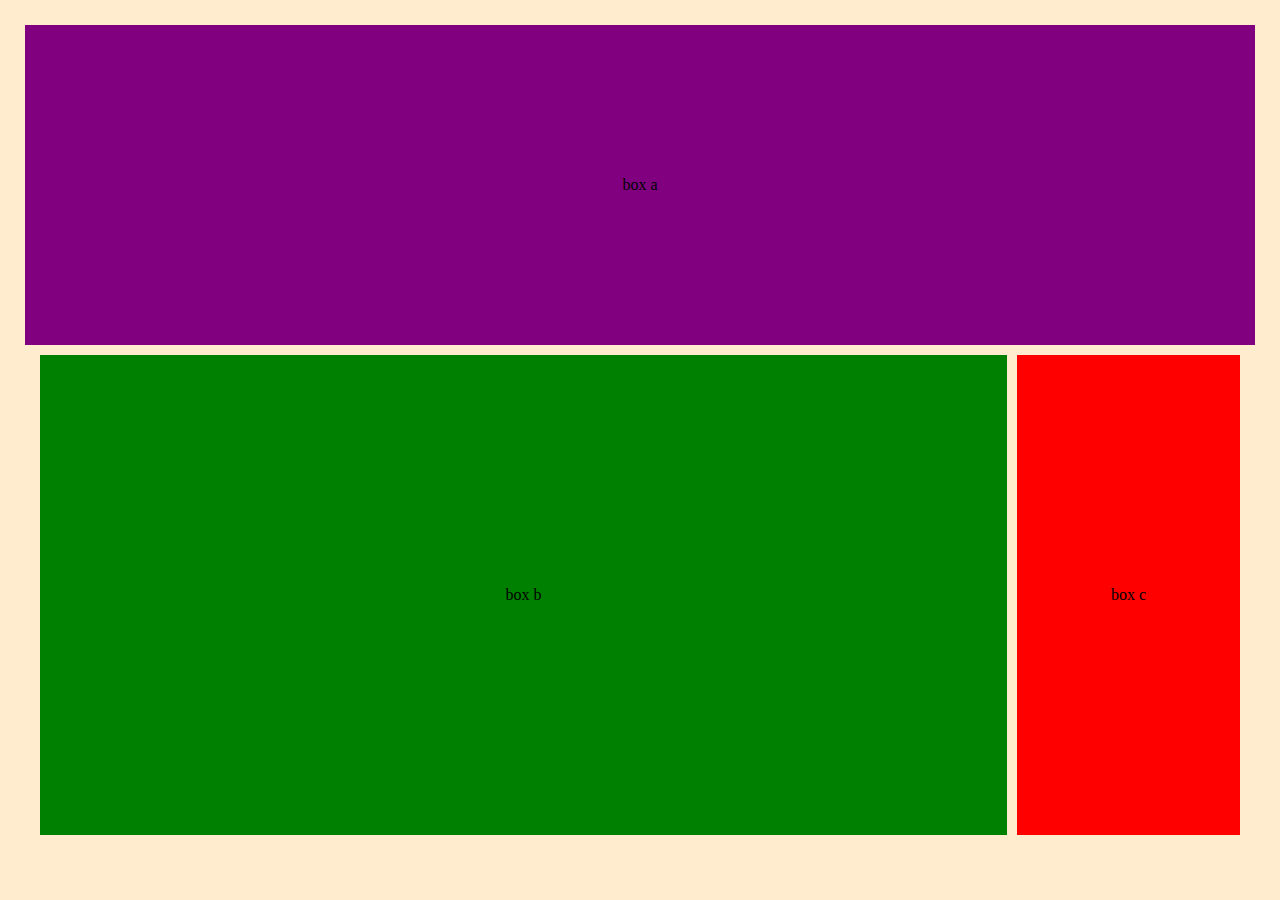
<file: medial-queries1/index.html>
<!DOCTYPE html>
<html lang="en" dir="ltr">
  <head>
    <meta charset="utf-8">
    <title>Media Queries 1</title>
    <link rel="stylesheet" href="main.css">
  </head>
  <body>
    <div class="container">
      <div class="a">box a</div>
      <div class="b">box b</div>
      <div class="c">box c</div>
    </div>
  </body>
</html>
</file>
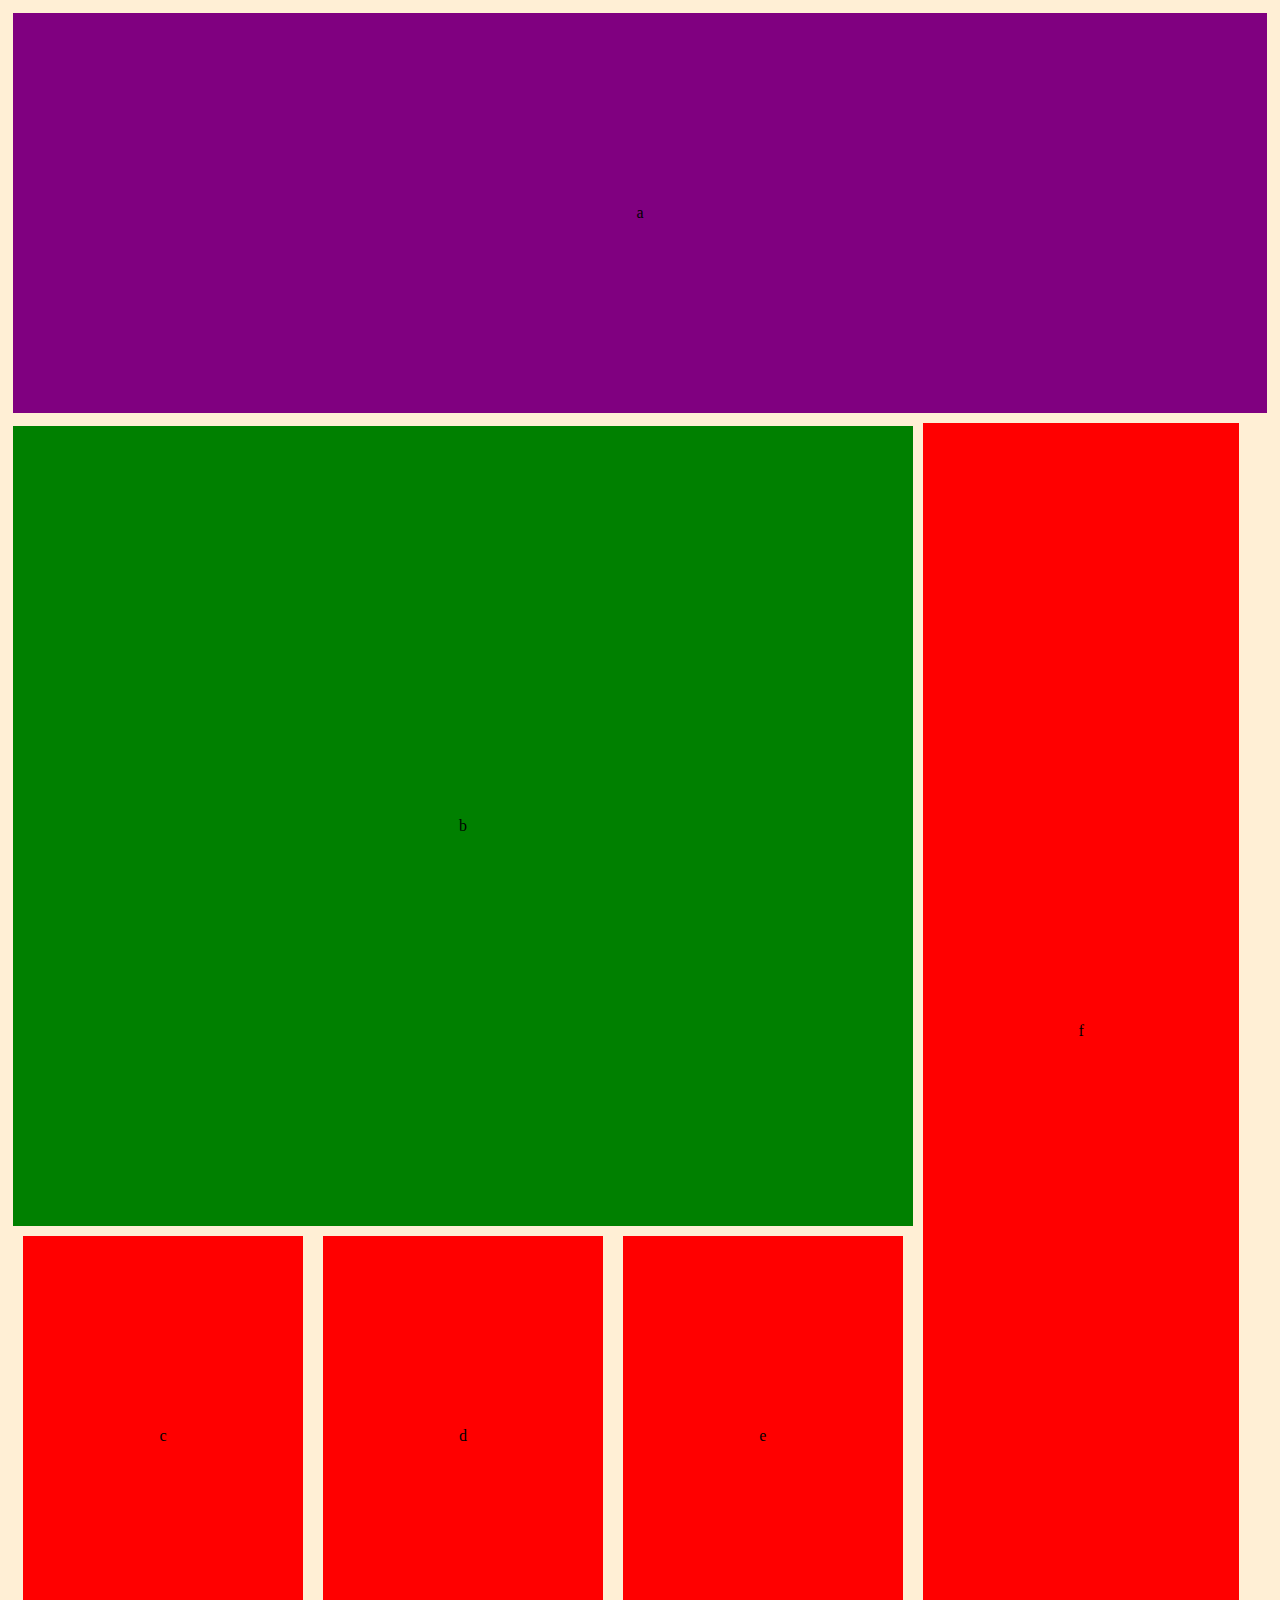
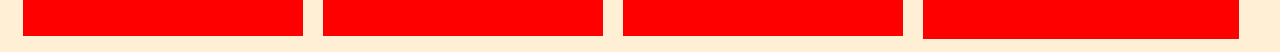
<file: medial-queries2/index.html>
<!DOCTYPE html>
<html lang="en" dir="ltr">
  <head>
    <meta charset="utf-8">
    <title>Media Queries 2</title>
    <link rel="stylesheet" href="main.css">
  </head>
  <body>
    <div class="container">
      <div class="a">a</div>
      <div class="container2"><div class="b">b</div>
      <div class="c">c</div>
      <div class="d">d</div>
      <div class="e">e</div></div>
      <div class="f">f</div>
    </div>
  </body>
</html>
</file>
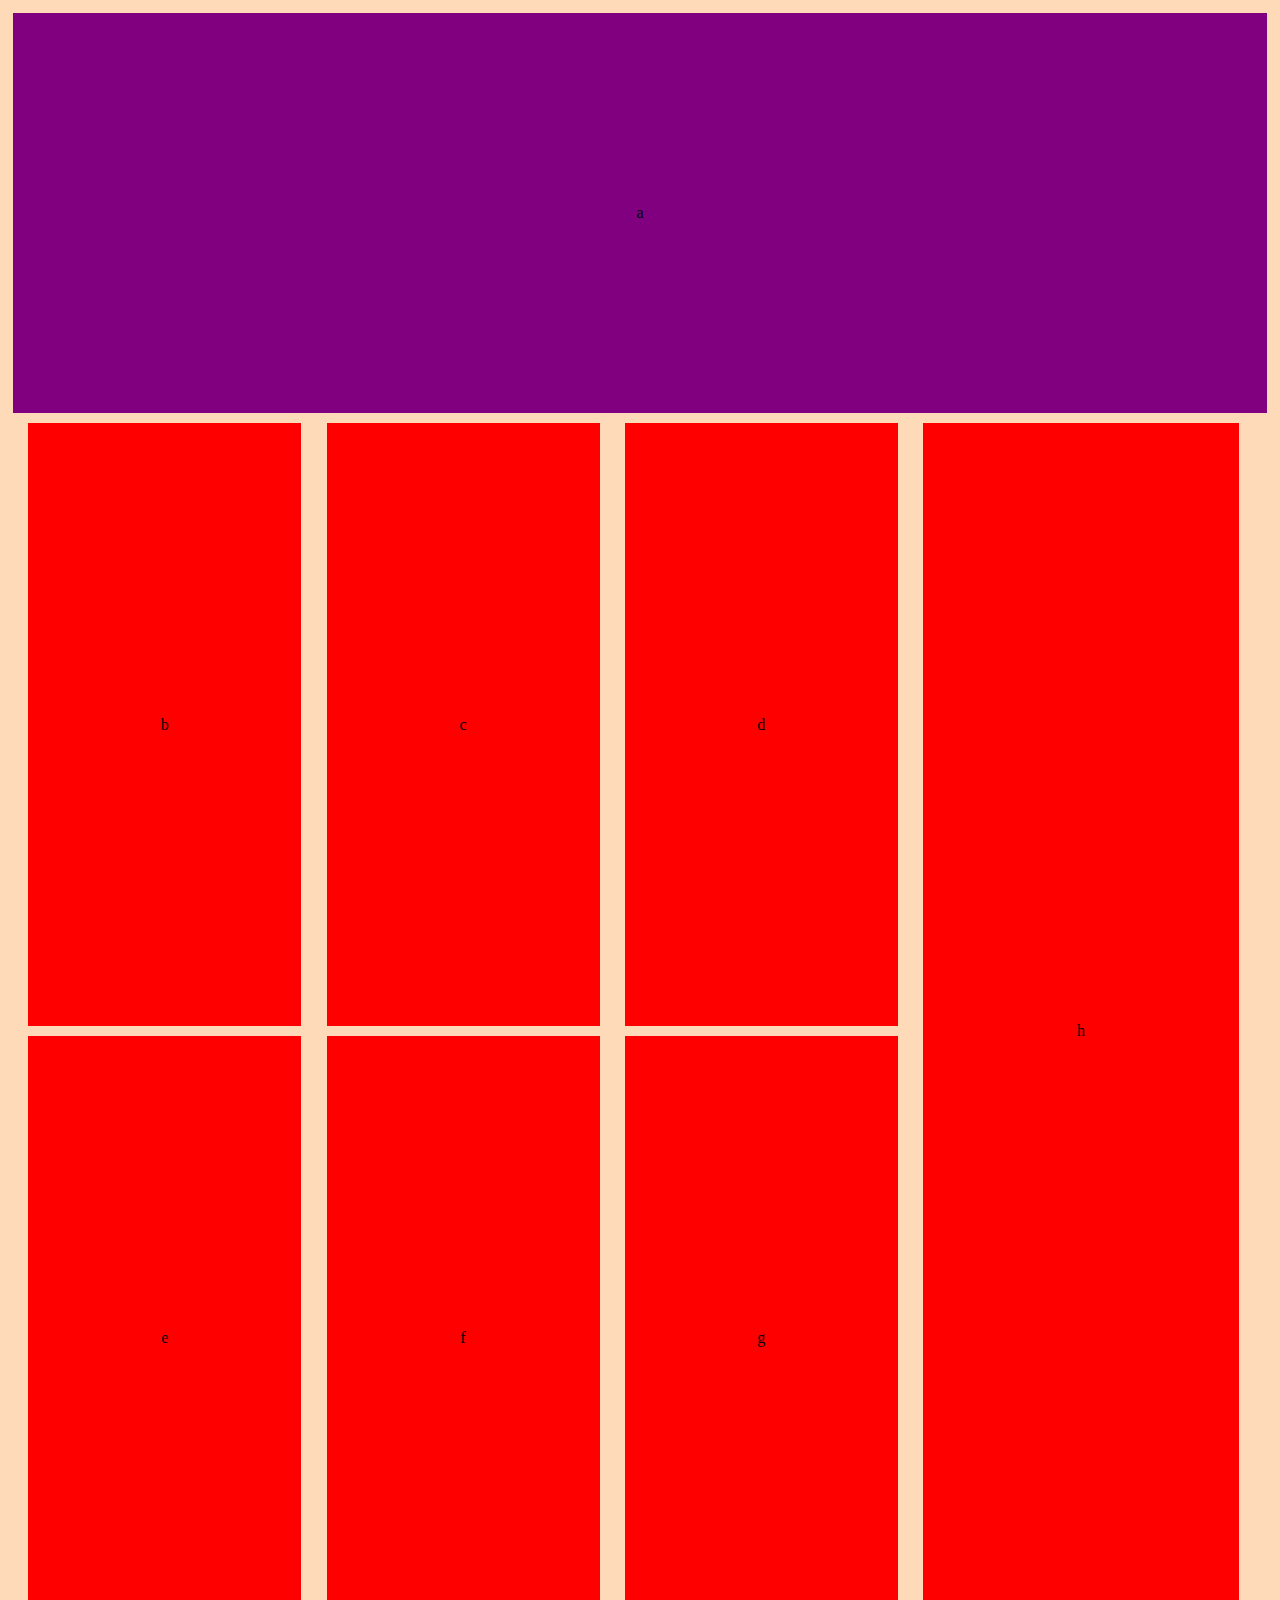
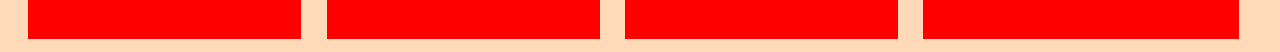
<file: medial-queries3/index.html>
<!DOCTYPE html>
<html lang="en" dir="ltr">
  <head>
    <meta charset="utf-8">
    <title>Media Queries 3</title>
    <link rel="stylesheet" href="main.css">
  </head>
  <body>
    <div class="container">
      <div class="a">a</div>
      <div class="container2"><div class="b">b</div>
      <div class="c">c</div>
      <div class="d">d</div>
      <div class="e">e</div>
      <div class="f">f</div>
      <div class="g">g</div></div>
      <div class="h">h</div>
    </div>
  </body>
</html>
</file>
<file: medial-queries1/main.css>
*{
/*   outline: 1px solid limegreen; */
}
body {
  background: blanchedalmond;
  width: 100%;
  height: 100%;
  margin: 0px;
}
.container {
  display: flex;
  flex-direction: column;
  align-items: center;
  justify-content: space-around;
  flex-wrap: nowrap;
  height: 100%;
  margin: 20px;
 
}
.a {
  width: 100%;
  height:100%;
  text-align: center;
  line-height: 30;
  background: purple;
  margin: 20px;
 
}
.b{
  line-height: 60;
  width: 100%;
  height:100%;
  text-align: center;
  background: green;

}
.c{
  width: 100%;
  height:100%;
  text-align: center;
  line-height: 30;
  background: red;
  margin: 20px;
}
@media (min-width: 600px) {
  .container{
    display: flex;
    flex-direction: row;
    align-items: center;
    justify-content: center;
    flex-wrap: wrap;
    height: 100%;
  }
  .a {
    width: 100%;
    height:100%;
    text-align: center;
    line-height: 20;
    background: purple;
    margin: 5px ;
  }
  .b{
    line-height: 30;
    width: 78%;
    height:100%;
    text-align: center;
    background: green;
    margin: 5px;

  }
  .c{
    width: 18%;
    height:100%;
    text-align: center;
    line-height: 30;
    background: red;
    margin: 5px ;

}
}
</file>
<file: medial-queries2/main.css>
*{
    /* outline: 1px solid limegreen; */
  }
  body {
    background: papayawhip;
  }
  .container {
    display: flex;
    flex-direction: row;
    align-items: center;
    justify-content: center;
    flex-wrap: wrap;
    width: 100%;
    height: 100%;
  }
  .a {
    width: 100%;
    height:100%;
    text-align: center;
    line-height: 25;
    background: purple;
    margin: 5px;
  }
  .b{
    line-height: 50;
    width: 100%;
    height:100%;
    text-align: center;
    background: green;
    margin: 5px;
  }
  .c, .d, .e {
    line-height: 25;
    width: 27%;
    height: 100%;
    margin: 5px;
    background: red;
    text-align: center;
  }
  .f{
    width: 100%;
    height:100%;
    text-align: center;
    line-height: 25;
    background: purple;
    margin: 5px;
  }
  .container2{
    display: flex;
    flex-direction: row;
    align-items: center;
    justify-content: space-around;
    flex-wrap: wrap;
    width: 100%;
    height: 100%;
  }
  @media screen and (min-width:600px) {
    .container {
      display: flex;
      flex-direction: row;
      align-items: center;
      justify-content: flex-start;
      flex-wrap: wrap;
      width: 100%;
      height: 100%;
    }
    .a {
      width: 100%;
      height:100%;
      text-align: center;
      line-height: 25;
      background: purple;
      margin: 5px;
      order: 1;
    }
    .b {
      width: 100%;
      height: 100%;
      line-height: 50;
    }
    .c, .d, .e {
      width: 30.7%;
    }
    .f {
      width: 25%;
      height:100%;
      text-align: center;
      line-height: 76;
      background: red;
      margin: 5px;
      order: 3;
    }
    .container2{
        order:2;
        display: flex;
        flex-direction: row;
        align-items: center;
        justify-content: space-evenly;
        flex-wrap: wrap;
        width: 72%;
        height: 100%;
    }
  }
</file>
<file: medial-queries3/main.css>
*{
  /* outline: 1px solid limegreen; */
}
body {
  background: peachpuff;
}
.container {
  display: flex;
  flex-direction: row;
  align-items: center;
  justify-content: center;
  flex-wrap: wrap;
  width: 100%;
  height: 100%;
}
.a {
  width: 100%;
  height:100%;
  text-align: center;
  line-height: 25;
  background: purple;
  margin: 5px;
}

.b, .c, .d, .e, .f, .g {
  line-height: 25;
  width: 29%;
  height: 100%;
  margin: 5px;
  background: red;
  text-align: center;
}
.h{
  width: 100%;
  height:100%;
  text-align: center;
  line-height: 25;
  background: purple;
  margin: 5px;
}
.container2{
  display: flex;
  flex-direction: row;
  align-items: center;
  justify-content: space-around;
  flex-wrap: wrap;
  width: 100%;
  height: 100%;
}

@media (min-width:600px) {
  .container {
    display: flex;
    flex-direction: row;
    align-items: center;
    justify-content: flex-start;
    flex-wrap: wrap;
    width: 100%;
    height: 100%;
  }
  .a {
    width: 100%;
    height:100%;
    text-align: center;
    line-height: 25;
    background: purple;
    margin: 5px;
    order: 1;
  }
  .b, .c, .d, .e, .f, .g {
    width: 30%;
    height: 100%;
    line-height: 37.7;
  }
  .h {
    width: 25%;
    height:100%;
    text-align: center;
    line-height: 76;
    background: red;
   
    order: 3;
  }
  .container2{
      order:2;
      display: flex;
      flex-direction: row;
      align-items: center;
      justify-content: space-evenly;
      flex-wrap: wrap;
      width: 72%;
      height: 100%;
    
  }
}
</file>
